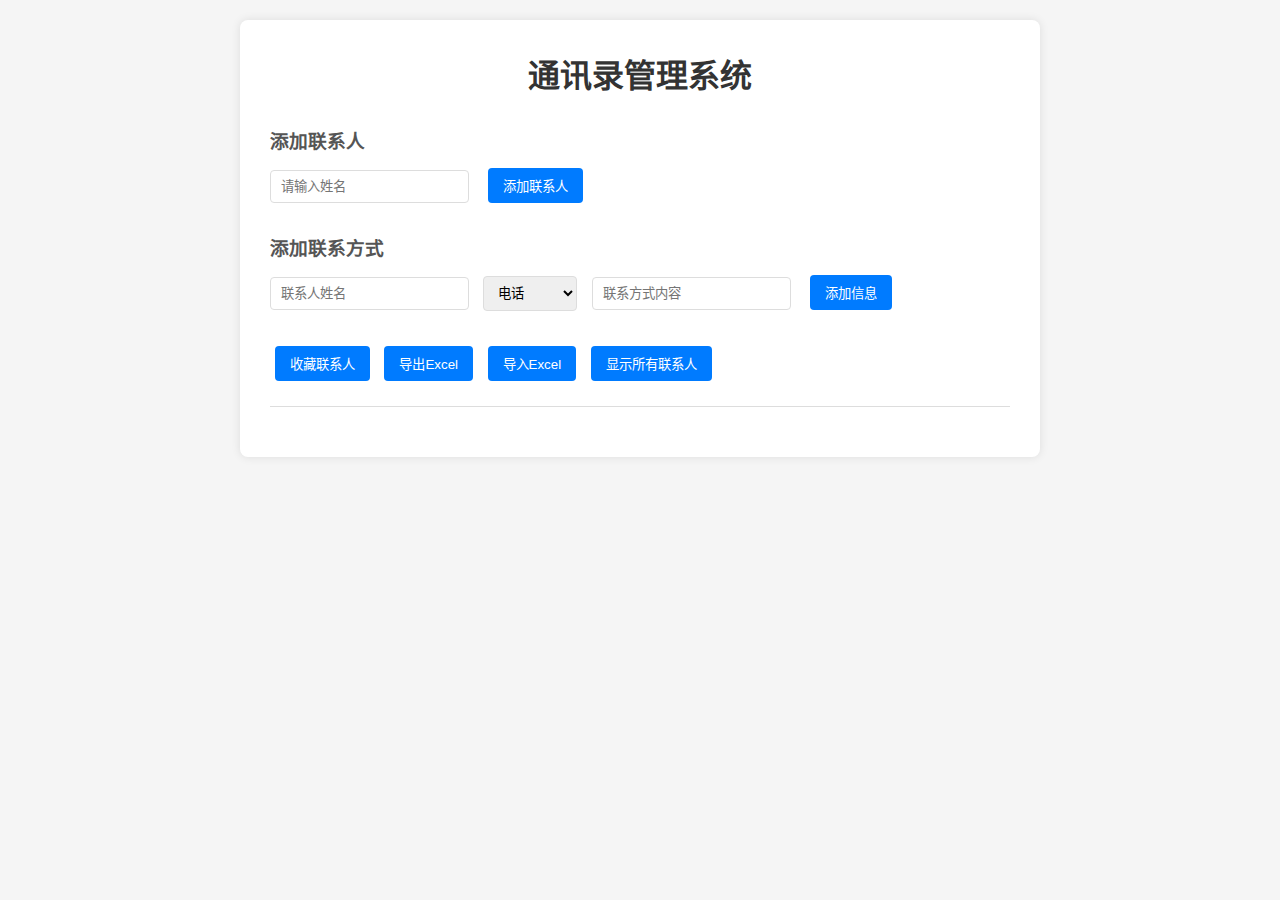
<file: index.html>
<!DOCTYPE html>
<html lang="zh-CN">
<head>
    <meta charset="UTF-8">
    <title>通讯录管理系统</title>
    <!-- 引入样式文件 -->
    <link rel="stylesheet" href="style.css">
</head>
<body>
    <div class="container">
        <h1>通讯录管理系统</h1>

        <!-- 1. 添加联系人区域 -->
        <div class="add-contact">
            <h3>添加联系人</h3>
            <input type="text" id="nameInput" placeholder="请输入姓名">
            <button onclick="addContact()">添加联系人</button>
        </div>

        <!-- 2. 添加联系方式区域 -->
        <div class="add-info">
            <h3>添加联系方式</h3>
            <input type="text" id="targetName" placeholder="联系人姓名">
            <select id="infoType">
                <option value="phone">电话</option>
                <option value="email">邮箱</option>
                <option value="social">社交账号</option>
                <option value="address">地址</option>
            </select>
            <input type="text" id="infoContent" placeholder="联系方式内容">
            <button onclick="addContactInfo()">添加信息</button>
        </div>

        <!-- 3. 功能按钮区域 -->
        <div class="btn-group">
            <button onclick="starContact()">收藏联系人</button>
            <button onclick="exportExcel()">导出Excel</button>
            <button onclick="importExcel()">导入Excel</button>
            <button onclick="showAllContacts()">显示所有联系人</button>
        </div>

        <!-- 4. 联系人列表展示区域 -->
        <div class="contact-list" id="contactList">
            <!-- 这里用JS动态显示联系人 -->
        </div>
    </div>

    <!-- 引入JS逻辑文件 -->
    <script src="script.js"></script>
</body>
</html>
</file>
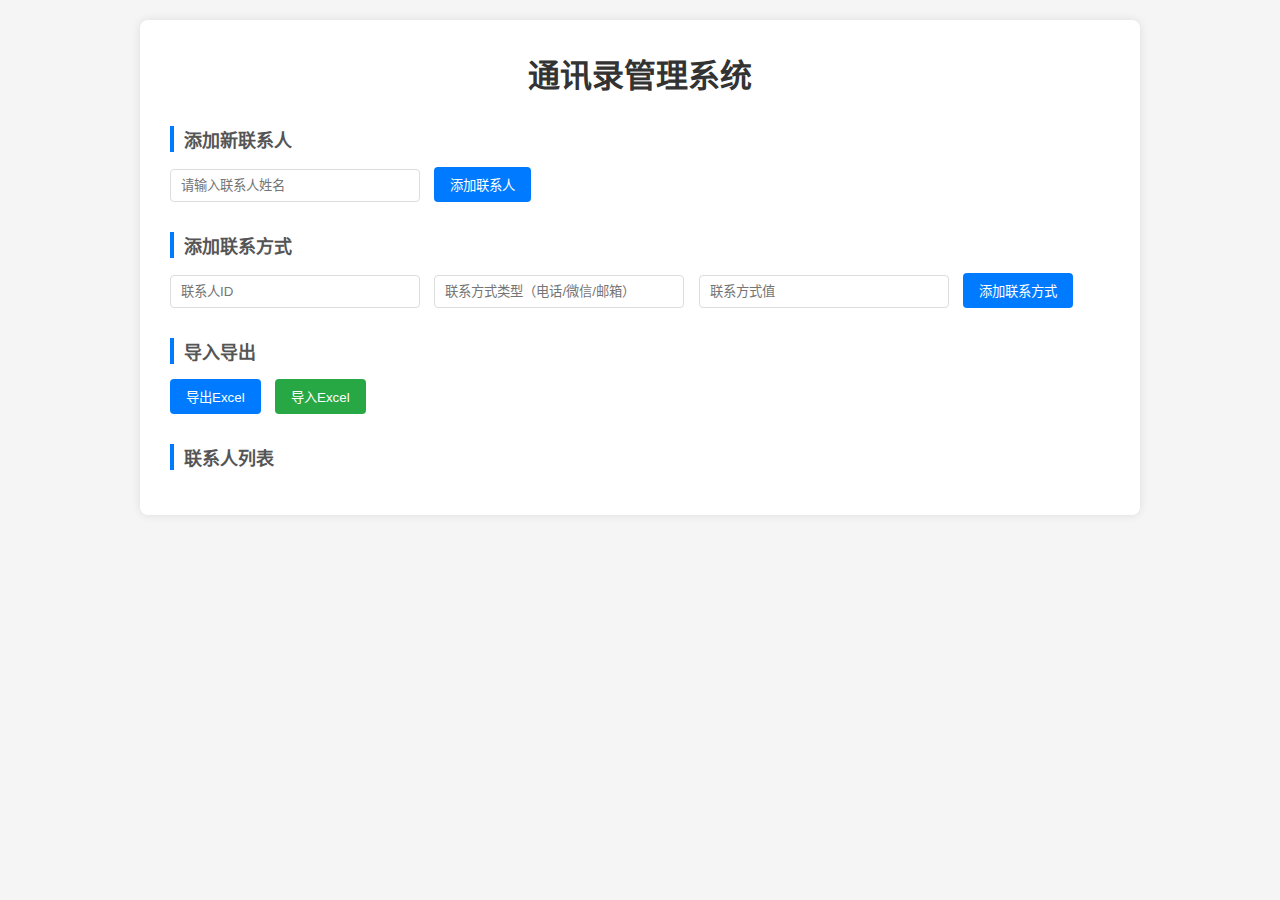
<file: 通讯录前端/index.html>
<!DOCTYPE html>
<html lang="zh-CN">
<head>
    <meta charset="UTF-8">
    <meta name="viewport" content="width=device-width, initial-scale=1.0">
    <title>通讯录管理系统</title>
    <link rel="stylesheet" href="style.css">
</head>
<body>
    <div class="container">
        <h1>通讯录管理系统</h1>

        <!-- 添加联系人 -->
        <div class="add-contact">
            <h2>添加新联系人</h2>
            <input type="text" id="contactName" placeholder="请输入联系人姓名">
            <button onclick="addContact()">添加联系人</button>
        </div>

        <!-- 添加联系方式 -->
        <div class="add-detail">
            <h2>添加联系方式</h2>
            <input type="number" id="detailContactId" placeholder="联系人ID">
            <input type="text" id="detailType" placeholder="联系方式类型（电话/微信/邮箱）">
            <input type="text" id="detailValue" placeholder="联系方式值">
            <button onclick="addDetail()">添加联系方式</button>
        </div>

        <!-- 导入导出区域 -->
        <div class="import-export">
            <h2>导入导出</h2>
            <button id="exportBtn">导出Excel</button>
            
            <input type="file" id="importFile" accept=".xlsx,.xls" style="display: none;">
            <button id="importBtn">导入Excel</button>
        </div>

        <!-- 联系人列表 -->
        <div class="contacts-list">
            <h2>联系人列表</h2>
            <div id="contactsContainer"></div>
        </div>
    </div>

    <script src="script.js"></script>
</body>
</html>
</file>
<file: style.css>
/* 全局样式重置 */
* {
    margin: 0;
    padding: 0;
    box-sizing: border-box;
}

body {
    font-family: Arial, sans-serif;
    background-color: #f5f5f5;
    padding: 20px;
}

.container {
    max-width: 800px;
    margin: 0 auto;
    background-color: white;
    padding: 30px;
    border-radius: 8px;
    box-shadow: 0 0 10px rgba(0,0,0,0.1);
}

h1 {
    text-align: center;
    margin-bottom: 30px;
    color: #333;
}

h3 {
    margin: 20px 0 10px;
    color: #555;
}

input, select {
    padding: 8px 10px;
    margin-right: 10px;
    border: 1px solid #ddd;
    border-radius: 4px;
    margin-bottom: 10px;
}

button {
    padding: 8px 15px;
    background-color: #007bff;
    color: white;
    border: none;
    border-radius: 4px;
    cursor: pointer;
    margin: 5px;
}

button:hover {
    background-color: #0056b3;
}

.btn-group {
    margin: 20px 0;
}

.contact-list {
    margin-top: 20px;
    padding: 10px;
    border-top: 1px solid #ddd;
}

.contact-item {
    padding: 10px;
    border: 1px solid #eee;
    border-radius: 4px;
    margin-bottom: 10px;
}

.starred {
    background-color: #fff3cd;
    border-left: 4px solid #ffc107;
}
/* 联系人条目样式 */
.contact-item {
    padding: 15px;
    border: 1px solid #eee;
    border-radius: 6px;
    margin-bottom: 12px;
    background-color: #fff;
    transition: box-shadow 0.2s;
}
.contact-item:hover {
    box-shadow: 0 2px 8px rgba(0,0,0,0.05);
}
/* 收藏的联系人样式（黄色背景） */
.contact-item.starred {
    background-color: #fff8e1;
    border-left: 4px solid #ffc107;
}
/* 联系人信息排版 */
.contact-info p {
    margin: 6px 0;
    color: #555;
}
</file>
<file: 通讯录前端/style.css>
* {
    margin: 0;
    padding: 0;
    box-sizing: border-box;
    font-family: "Microsoft YaHei", sans-serif;
}

body {
    background-color: #f5f5f5;
    padding: 20px;
}

.container {
    max-width: 1000px;
    margin: 0 auto;
    background-color: white;
    padding: 30px;
    border-radius: 8px;
    box-shadow: 0 0 10px rgba(0,0,0,0.1);
}

h1 {
    color: #333;
    margin-bottom: 30px;
    text-align: center;
}

h2 {
    color: #555;
    margin: 20px 0 15px;
    font-size: 18px;
    border-left: 4px solid #007bff;
    padding-left: 10px;
}

input {
    width: 250px;
    padding: 8px 10px;
    margin: 0 10px 10px 0;
    border: 1px solid #ddd;
    border-radius: 4px;
    outline: none;
}

input:focus {
    border-color: #007bff;
}

button {
    padding: 8px 16px;
    background-color: #007bff;
    color: white;
    border: none;
    border-radius: 4px;
    cursor: pointer;
    margin-right: 10px;
}

button:hover {
    background-color: #0056b3;
}

#importBtn {
    background-color: #28a745;
}

#importBtn:hover {
    background-color: #218838;
}

.contacts-list {
    margin-top: 30px;
}

.contact-item {
    padding: 15px;
    border: 1px solid #eee;
    border-radius: 4px;
    margin-bottom: 10px;
    position: relative;
}

.contact-item.bookmarked {
    background-color: #fff8e1;
    border-left: 4px solid #ffc107;
}

.contact-item h3 {
    color: #333;
    margin-bottom: 10px;
    display: flex;
    justify-content: space-between;
}

.contact-detail {
    color: #666;
    margin-left: 20px;
    line-height: 1.6;
}

.bookmark-btn {
    background-color: #ffc107;
    font-size: 12px;
    padding: 4px 8px;
}

.bookmark-btn:hover {
    background-color: #e0a800;
}
</file>
